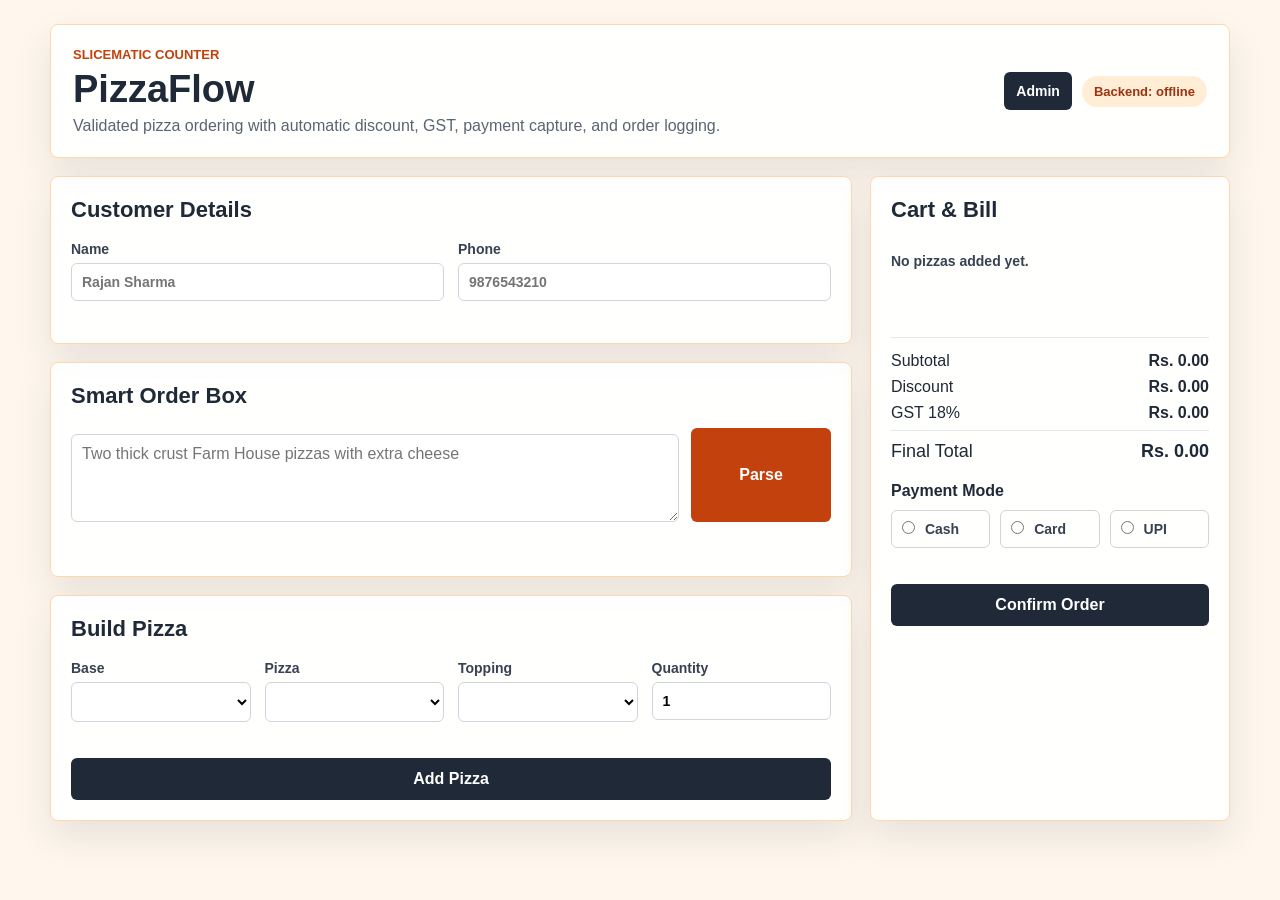
<file: frontend/index.html>
<!doctype html>
<html lang="en">
  <head>
    <meta charset="UTF-8" />
    <meta name="viewport" content="width=device-width, initial-scale=1.0" />
    <title>PizzaFlow</title>
    <link rel="stylesheet" href="./styles.css" />
  </head>
  <body>
    <main class="shell">
      <header class="topbar">
        <div>
          <p class="eyebrow">SliceMatic Counter</p>
          <h1>PizzaFlow</h1>
          <p class="subhead">Validated pizza ordering with automatic discount, GST, payment capture, and order logging.</p>
        </div>
        <div class="top-actions">
          <a class="admin-link" href="./admin.html">Admin</a>
          <div class="status-pill" id="apiStatus">Backend: checking</div>
        </div>
      </header>

      <section class="layout">
        <div class="panel">
          <h2>Customer Details</h2>
          <div class="grid two">
            <label>
              Name
              <input id="customerName" placeholder="Rajan Sharma" />
              <span class="error" id="nameError"></span>
            </label>
            <label>
              Phone
              <input id="customerPhone" placeholder="9876543210" inputmode="numeric" />
              <span class="error" id="phoneError"></span>
            </label>
          </div>
        </div>

        <div class="panel">
          <h2>Smart Order Box</h2>
          <div class="smart-row">
            <textarea id="smartInput" placeholder="Two thick crust Farm House pizzas with extra cheese"></textarea>
            <button id="parseButton" type="button">Parse</button>
          </div>
          <p class="note" id="aiMessage"></p>
        </div>

        <div class="panel">
          <h2>Build Pizza</h2>
          <div class="grid four">
            <label>
              Base
              <select id="baseSelect"></select>
              <span class="error" id="baseError"></span>
            </label>
            <label>
              Pizza
              <select id="pizzaSelect"></select>
              <span class="error" id="pizzaError"></span>
            </label>
            <label>
              Topping
              <select id="toppingSelect"></select>
              <span class="error" id="toppingError"></span>
            </label>
            <label>
              Quantity
              <input id="quantityInput" value="1" inputmode="numeric" />
              <span class="error" id="quantityError"></span>
            </label>
          </div>
          <button id="addButton" type="button">Add Pizza</button>
        </div>

        <aside class="panel bill-panel">
          <h2>Cart & Bill</h2>
          <div id="cartList" class="cart-list"></div>
          <div class="totals">
            <div><span>Subtotal</span><strong id="subtotal">Rs. 0.00</strong></div>
            <div><span>Discount</span><strong id="discount">Rs. 0.00</strong></div>
            <div><span>GST 18%</span><strong id="gst">Rs. 0.00</strong></div>
            <div class="final"><span>Final Total</span><strong id="finalTotal">Rs. 0.00</strong></div>
          </div>

          <h3>Payment Mode</h3>
          <div class="payments">
            <label><input type="radio" name="payment" value="Cash" /> Cash</label>
            <label><input type="radio" name="payment" value="Card" /> Card</label>
            <label><input type="radio" name="payment" value="UPI" /> UPI</label>
          </div>
          <span class="error" id="paymentError"></span>

          <button id="submitButton" type="button">Confirm Order</button>
          <p class="note" id="submitMessage"></p>
        </aside>
      </section>
    </main>

    <script src="./app.js"></script>
  </body>
</html>
</file>
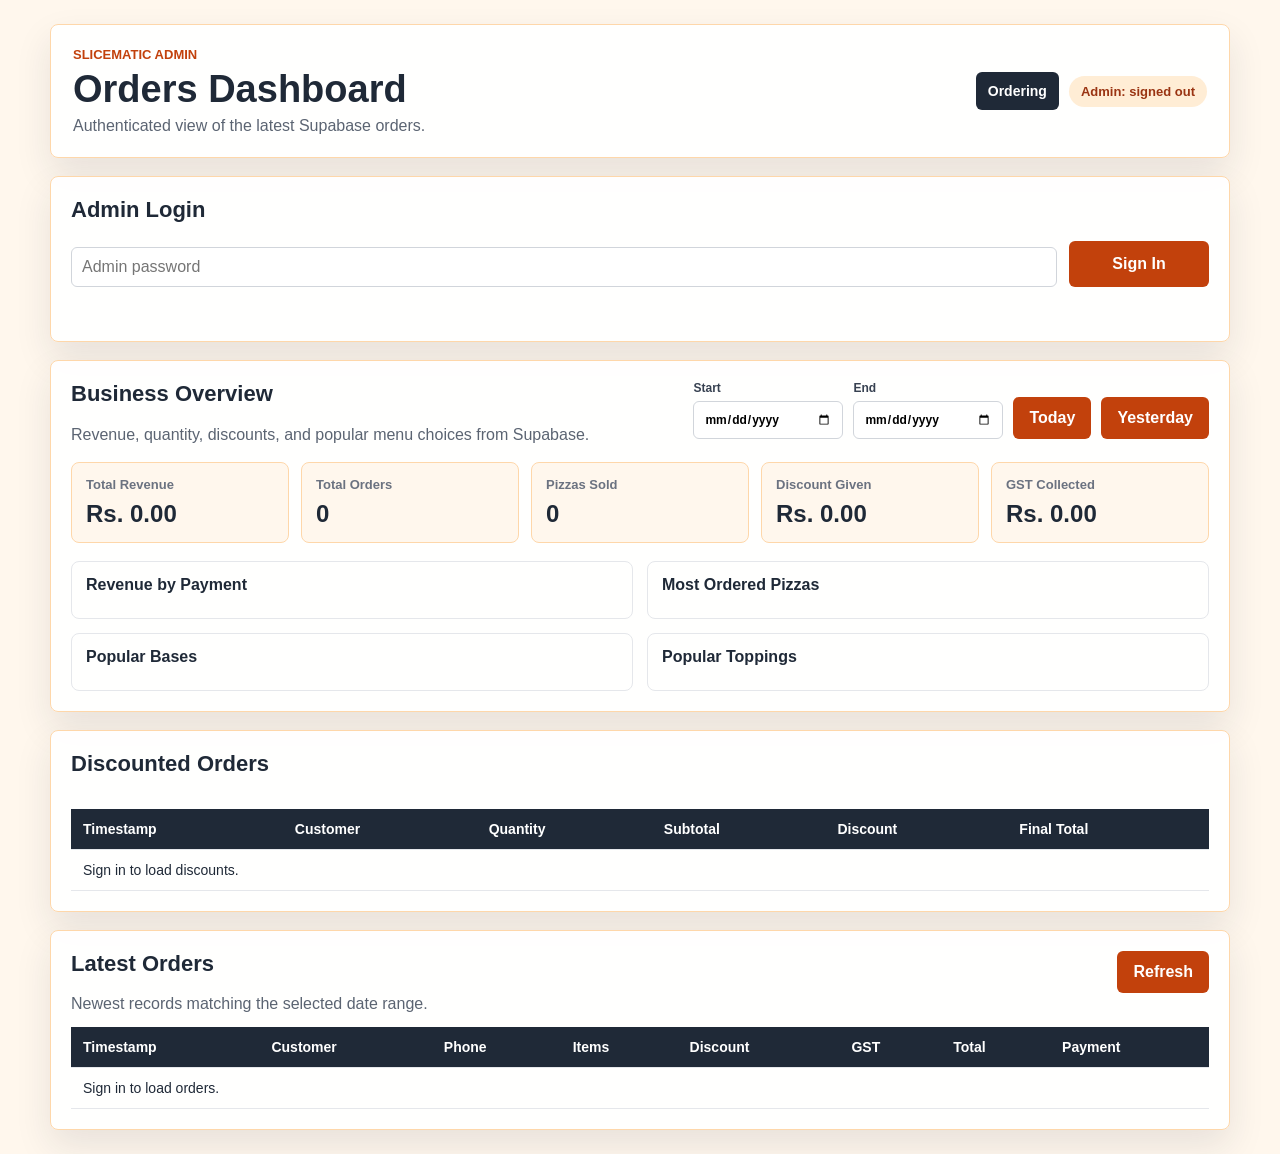
<file: frontend/admin.html>
<!doctype html>
<html lang="en">
  <head>
    <meta charset="UTF-8" />
    <meta name="viewport" content="width=device-width, initial-scale=1.0" />
    <title>PizzaFlow Admin</title>
    <link rel="stylesheet" href="./styles.css" />
  </head>
  <body>
    <main class="shell">
      <header class="topbar">
        <div>
          <p class="eyebrow">SliceMatic Admin</p>
          <h1>Orders Dashboard</h1>
          <p class="subhead">Authenticated view of the latest Supabase orders.</p>
        </div>
        <div class="top-actions">
          <a class="admin-link" href="./index.html">Ordering</a>
          <div class="status-pill" id="adminStatus">Admin: signed out</div>
        </div>
      </header>

      <section class="panel admin-panel">
        <h2>Admin Login</h2>
        <div class="smart-row">
          <input id="adminPassword" type="password" placeholder="Admin password" />
          <button id="loginButton" type="button">Sign In</button>
        </div>
        <p class="note" id="loginMessage"></p>
      </section>

      <section class="panel admin-panel">
        <div class="admin-title">
          <div>
            <h2>Business Overview</h2>
            <p class="subhead">Revenue, quantity, discounts, and popular menu choices from Supabase.</p>
          </div>
          <div class="date-filters">
            <label>
              Start
              <input id="startDate" type="date" />
            </label>
            <label>
              End
              <input id="endDate" type="date" />
            </label>
            <button id="todayButton" type="button">Today</button>
            <button id="yesterdayButton" type="button">Yesterday</button>
          </div>
        </div>

        <div class="summary-grid">
          <div class="metric-card"><span>Total Revenue</span><strong id="totalRevenue">Rs. 0.00</strong></div>
          <div class="metric-card"><span>Total Orders</span><strong id="totalOrders">0</strong></div>
          <div class="metric-card"><span>Pizzas Sold</span><strong id="pizzasSold">0</strong></div>
          <div class="metric-card"><span>Discount Given</span><strong id="totalDiscount">Rs. 0.00</strong></div>
          <div class="metric-card"><span>GST Collected</span><strong id="totalGst">Rs. 0.00</strong></div>
        </div>

        <div class="insight-grid">
          <div class="insight-box">
            <h3>Revenue by Payment</h3>
            <div id="paymentBreakdown" class="bar-list"></div>
          </div>
          <div class="insight-box">
            <h3>Most Ordered Pizzas</h3>
            <div id="popularPizzas" class="bar-list"></div>
          </div>
          <div class="insight-box">
            <h3>Popular Bases</h3>
            <div id="popularBases" class="bar-list"></div>
          </div>
          <div class="insight-box">
            <h3>Popular Toppings</h3>
            <div id="popularToppings" class="bar-list"></div>
          </div>
        </div>
      </section>

      <section class="panel admin-panel">
        <h2>Discounted Orders</h2>
        <div class="table-wrap">
          <table>
            <thead>
              <tr>
                <th>Timestamp</th>
                <th>Customer</th>
                <th>Quantity</th>
                <th>Subtotal</th>
                <th>Discount</th>
                <th>Final Total</th>
              </tr>
            </thead>
            <tbody id="discountBody">
              <tr><td colspan="6">Sign in to load discounts.</td></tr>
            </tbody>
          </table>
        </div>
      </section>

      <section class="panel admin-panel">
        <div class="admin-title">
          <div>
            <h2>Latest Orders</h2>
            <p class="subhead">Newest records matching the selected date range.</p>
          </div>
          <button id="refreshButton" type="button">Refresh</button>
        </div>
        <div class="table-wrap">
          <table>
            <thead>
              <tr>
                <th>Timestamp</th>
                <th>Customer</th>
                <th>Phone</th>
                <th>Items</th>
                <th>Discount</th>
                <th>GST</th>
                <th>Total</th>
                <th>Payment</th>
              </tr>
            </thead>
            <tbody id="ordersBody">
              <tr><td colspan="8">Sign in to load orders.</td></tr>
            </tbody>
          </table>
        </div>
      </section>
    </main>

    <script src="./admin.js"></script>
  </body>
</html>
</file>
<file: frontend/styles.css>
* {
  box-sizing: border-box;
}

body {
  margin: 0;
  min-width: 320px;
  min-height: 100vh;
  background: #fff7ed;
  color: #1f2937;
  font-family: Arial, Helvetica, sans-serif;
}

button,
input,
select,
textarea {
  font: inherit;
}

.shell {
  width: min(1180px, calc(100% - 32px));
  margin: 0 auto;
  padding: 24px 0;
}

.topbar,
.panel {
  background: rgba(255, 255, 255, 0.96);
  border: 1px solid #fed7aa;
  border-radius: 8px;
  box-shadow: 0 16px 36px rgba(31, 41, 55, 0.1);
}

.topbar {
  display: flex;
  align-items: center;
  justify-content: space-between;
  gap: 18px;
  padding: 22px;
}

.eyebrow {
  margin: 0 0 6px;
  color: #c2410c;
  font-size: 13px;
  font-weight: 700;
  text-transform: uppercase;
}

h1,
h2,
h3,
p {
  margin-top: 0;
}

h1 {
  margin-bottom: 6px;
  font-size: 38px;
}

h2 {
  font-size: 22px;
}

h3 {
  margin-top: 20px;
  margin-bottom: 10px;
  font-size: 16px;
}

.subhead {
  margin-bottom: 0;
  color: #5b6472;
}

.status-pill {
  white-space: nowrap;
  border-radius: 999px;
  background: #ffedd5;
  padding: 8px 12px;
  color: #9a3412;
  font-size: 13px;
  font-weight: 700;
}

.top-actions {
  display: flex;
  align-items: center;
  gap: 10px;
}

.admin-link {
  display: inline-flex;
  align-items: center;
  justify-content: center;
  min-height: 38px;
  border-radius: 6px;
  background: #1f2937;
  padding: 8px 12px;
  color: white;
  font-size: 14px;
  font-weight: 700;
  text-decoration: none;
}

.layout {
  display: grid;
  grid-template-columns: minmax(0, 1fr) 360px;
  gap: 18px;
  margin-top: 18px;
}

.panel {
  padding: 20px;
}

.bill-panel {
  grid-column: 2;
  grid-row: 1 / span 3;
}

.grid {
  display: grid;
  gap: 14px;
}

.two {
  grid-template-columns: repeat(2, minmax(0, 1fr));
}

.four {
  grid-template-columns: repeat(4, minmax(0, 1fr));
}

label {
  display: block;
  color: #374151;
  font-size: 14px;
  font-weight: 700;
}

input,
select,
textarea {
  width: 100%;
  margin-top: 6px;
  border: 1px solid #d1d5db;
  border-radius: 6px;
  padding: 10px;
  background: white;
}

textarea {
  min-height: 88px;
  resize: vertical;
}

button {
  min-height: 42px;
  border: 0;
  border-radius: 6px;
  background: #c2410c;
  padding: 10px 16px;
  color: white;
  font-weight: 700;
  cursor: pointer;
}

button:hover {
  background: #9a3412;
}

.smart-row {
  display: grid;
  grid-template-columns: 1fr 140px;
  gap: 12px;
  align-items: stretch;
}

.note {
  min-height: 22px;
  margin: 12px 0 0;
  color: #374151;
  font-size: 14px;
  font-weight: 700;
}

.error {
  display: block;
  min-height: 18px;
  margin-top: 4px;
  color: #b91c1c;
  font-size: 13px;
  font-weight: 700;
}

.cart-list {
  display: grid;
  gap: 10px;
  min-height: 80px;
}

.cart-item {
  border: 1px solid #e5e7eb;
  border-radius: 6px;
  padding: 12px;
}

.cart-title {
  display: flex;
  align-items: start;
  justify-content: space-between;
  gap: 10px;
  font-weight: 700;
}

.remove {
  min-height: 30px;
  background: #fee2e2;
  padding: 4px 9px;
  color: #991b1b;
}

.totals {
  display: grid;
  gap: 8px;
  margin-top: 16px;
  border-top: 1px solid #e5e7eb;
  padding-top: 14px;
}

.totals div,
.payments {
  display: flex;
  align-items: center;
  justify-content: space-between;
  gap: 10px;
}

.final {
  border-top: 1px solid #e5e7eb;
  padding-top: 10px;
  font-size: 18px;
}

.payments label {
  width: 100%;
  border: 1px solid #d1d5db;
  border-radius: 6px;
  padding: 10px;
}

.payments input {
  width: auto;
  margin: 0 6px 0 0;
}

.admin-panel {
  margin-top: 18px;
}

.admin-title {
  display: flex;
  align-items: flex-start;
  justify-content: space-between;
  gap: 16px;
}

.date-filters {
  display: grid;
  grid-template-columns: repeat(2, 150px) repeat(2, auto);
  gap: 10px;
  align-items: end;
}

.date-filters label {
  font-size: 12px;
}

.summary-grid {
  display: grid;
  grid-template-columns: repeat(5, minmax(140px, 1fr));
  gap: 12px;
  margin-top: 18px;
}

.metric-card {
  border: 1px solid #fed7aa;
  border-radius: 8px;
  background: #fff7ed;
  padding: 14px;
}

.metric-card span {
  display: block;
  color: #6b7280;
  font-size: 13px;
  font-weight: 700;
}

.metric-card strong {
  display: block;
  margin-top: 8px;
  color: #1f2937;
  font-size: 24px;
}

.insight-grid {
  display: grid;
  grid-template-columns: repeat(2, minmax(0, 1fr));
  gap: 14px;
  margin-top: 18px;
}

.insight-box {
  border: 1px solid #e5e7eb;
  border-radius: 8px;
  padding: 14px;
}

.insight-box h3 {
  margin-top: 0;
}

.bar-list {
  display: grid;
  gap: 12px;
}

.bar-meta {
  display: flex;
  justify-content: space-between;
  gap: 12px;
  color: #374151;
  font-size: 13px;
  font-weight: 700;
}

.bar-track {
  height: 9px;
  margin-top: 5px;
  overflow: hidden;
  border-radius: 999px;
  background: #ffedd5;
}

.bar-fill {
  height: 100%;
  border-radius: 999px;
  background: #c2410c;
}

.table-wrap {
  width: 100%;
  overflow-x: auto;
}

table {
  width: 100%;
  min-width: 760px;
  border-collapse: collapse;
  margin-top: 14px;
  font-size: 14px;
}

th,
td {
  border-bottom: 1px solid #e5e7eb;
  padding: 12px;
  text-align: left;
}

th {
  background: #1f2937;
  color: white;
}

#submitButton,
#addButton {
  margin-top: 14px;
  width: 100%;
  background: #1f2937;
}

@media (max-width: 900px) {
  .layout,
  .two,
  .four,
  .smart-row {
    grid-template-columns: 1fr;
  }

  .bill-panel {
    grid-column: auto;
    grid-row: auto;
  }

  .topbar {
    align-items: flex-start;
    flex-direction: column;
  }

  .top-actions,
  .admin-title,
  .date-filters {
    align-items: stretch;
    flex-direction: column;
    width: 100%;
  }

  .date-filters,
  .summary-grid,
  .insight-grid {
    grid-template-columns: 1fr;
  }
}
</file>
